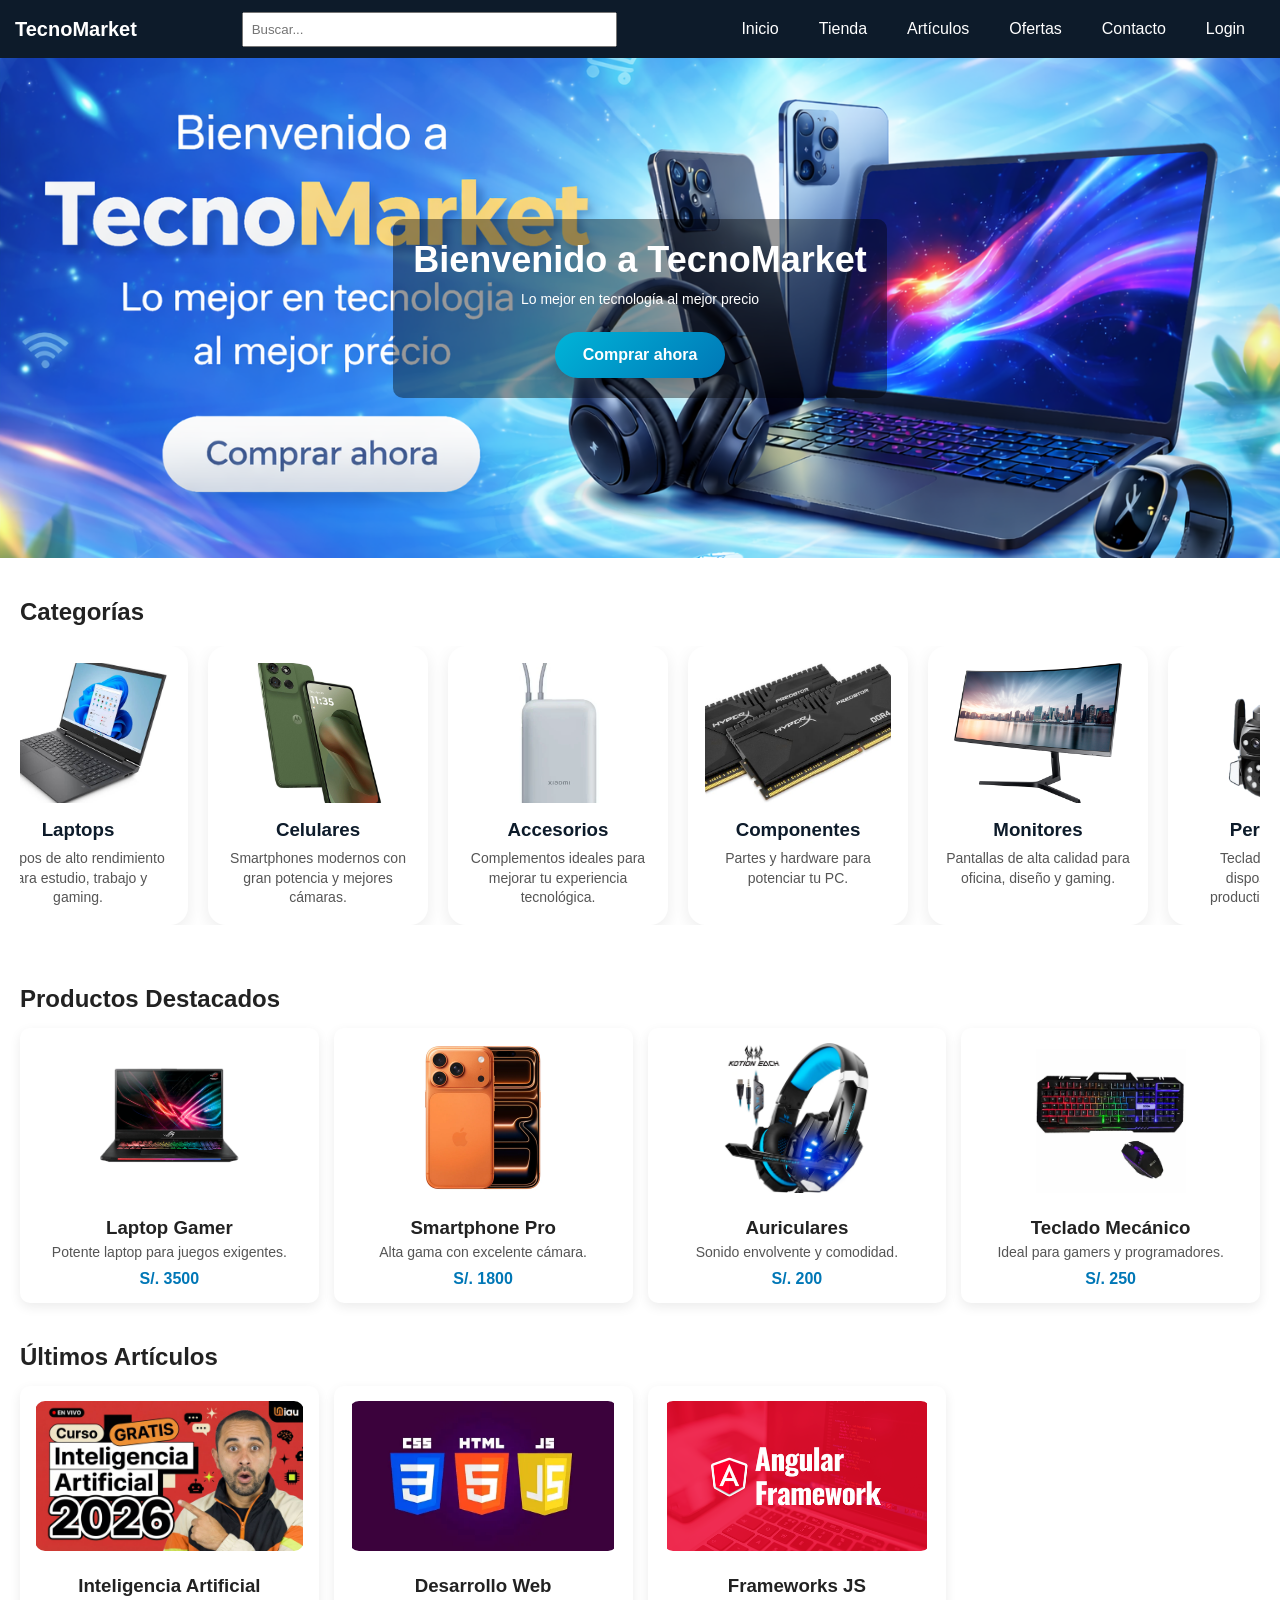
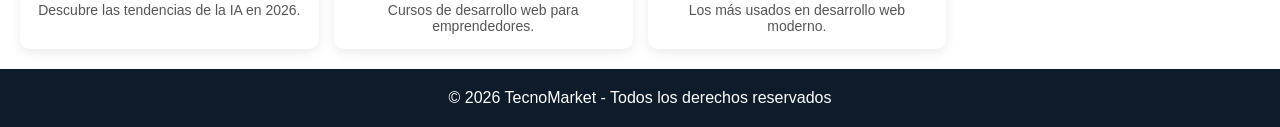
<file: index.html>
<!DOCTYPE html>
<html lang="es">
<head>
    <meta charset="UTF-8">
    <title>TecnoMarket</title>
    <link rel="stylesheet" href="styles.css">
</head>
<body>

<!-- HEADER -->
<header class="header">
    <div class="logo">TecnoMarket</div>
    <input type="text" placeholder="Buscar..." class="buscador">

    <div class="hamburguesa" onclick="toggleMenu()">☰</div>

   <nav class="menu" id="menu">
    <a href="index.html">Inicio</a>
    <a href="tienda.html">Tienda</a>
    <a href="#">Artículos</a>
    <a href="#">Ofertas</a>
    <a href="#">Contacto</a>
    <a href="login.html">Login</a>
</nav>
</header>





<!-- MODAL LOGIN -->
<div class="modal" id="loginModal">
    <div class="modal-contenido">
        <span class="cerrar" onclick="cerrarLogin()">&times;</span>
        <h2>Iniciar Sesión</h2>

        <form class="form-login" onsubmit="iniciarSesion(event)">
            <input type="text" id="loginUsuario" placeholder="Usuario o correo" required>
            <input type="password" id="loginPassword" placeholder="Contraseña" required>
            <button type="submit">Ingresar</button>
        </form>

        <p id="mensajeLogin" class="mensaje-login"></p>
    </div>
</div>





<!-- HERO -->
<section class="hero">
    <!--<img src="img/banner.jpg" alt="Banner principal" class="hero-img"-->

    <div class="hero-texto">
        <h1>Bienvenido a TecnoMarket</h1>
        <p>Lo mejor en tecnología al mejor precio</p>
        <button class="btn-hero" onclick="window.location.href='tienda.html'">Comprar ahora</button>
    </div>
</section>



<!-- CATEGORÍAS -->
<section class="categorias">
    <h2>Categorías</h2>

    <div class="carrusel-categorias" id="carruselCategorias">
        <div class="track-categorias" id="trackCategorias">
            <div class="categoria">
                <img src="img/laptop.jpg" alt="Laptops">
                <h3>Laptops</h3>
                <p>Equipos de alto rendimiento para estudio, trabajo y gaming.</p>
            </div>

            <div class="categoria">
                <img src="img/celular.jpg" alt="Celulares">
                <h3>Celulares</h3>
                <p>Smartphones modernos con gran potencia y mejores cámaras.</p>
            </div>

            <div class="categoria">
                <img src="img/cargador.webp" alt="Accesorios">
                <h3>Accesorios</h3>
                <p>Complementos ideales para mejorar tu experiencia tecnológica.</p>
            </div>

            <div class="categoria">
                <img src="img/ram.jpg" alt="Componentes">
                <h3>Componentes</h3>
                <p>Partes y hardware para potenciar tu PC.</p>
            </div>

            <div class="categoria">
                <img src="img/monitor.png" alt="Monitores">
                <h3>Monitores</h3>
                <p>Pantallas de alta calidad para oficina, diseño y gaming.</p>
            </div>

            <div class="categoria">
                <img src="img/camara.webp" alt="Periféricos">
                <h3>Periféricos</h3>
                <p>Teclados, mouse y dispositivos para productividad y juego.</p>
            </div>
        </div>
    </div>
</section>




<!-- PRODUCTOS DESTACADOS -->
<section class="productos">
    <h2>Productos Destacados</h2>
    <div class="grid-productos">

        <div class="card">
            <img src="img/laptopgamer.png">
            <h3>Laptop Gamer</h3>
            <p>Potente laptop para juegos exigentes.</p>
            <span class="precio">S/. 3500</span>
        </div>

        <div class="card">
            <img src="img/iphone.webp">
            <h3>Smartphone Pro</h3>
            <p>Alta gama con excelente cámara.</p>
            <span class="precio">S/. 1800</span>
        </div>

        <div class="card">
            <img src="img/audifono.jpg">
            <h3>Auriculares</h3>
            <p>Sonido envolvente y comodidad.</p>
            <span class="precio">S/. 200</span>
        </div>

        <div class="card">
            <img src="img/teclado.webp">
            <h3>Teclado Mecánico</h3>
            <p>Ideal para gamers y programadores.</p>
            <span class="precio">S/. 250</span>
        </div>

    </div>
</section>

<!-- ARTÍCULOS -->
<section class="articulos">
    <h2>Últimos Artículos</h2>
    <div class="grid-articulos">

        <div class="card">
            <img src="img/iacurso.jpg">
            <h3>Inteligencia Artificial</h3>
            <p>Descubre las tendencias de la IA en 2026.</p>
        </div>

        <div class="card">
            <img src="img/cursoweb.webp">
            <h3>Desarrollo Web</h3>
            <p>Cursos de desarrollo web para emprendedores.</p>
        </div>

        <div class="card">
            <img src="img/framework.png">
            <h3>Frameworks JS</h3>
            <p>Los más usados en desarrollo web moderno.</p>
        </div>

    </div>
</section>

<!-- FOOTER -->
<footer class="footer">
    <p>© 2026 TecnoMarket - Todos los derechos reservados</p>
</footer>

<script src="script.js"></script>
</body>
</html>
</file>
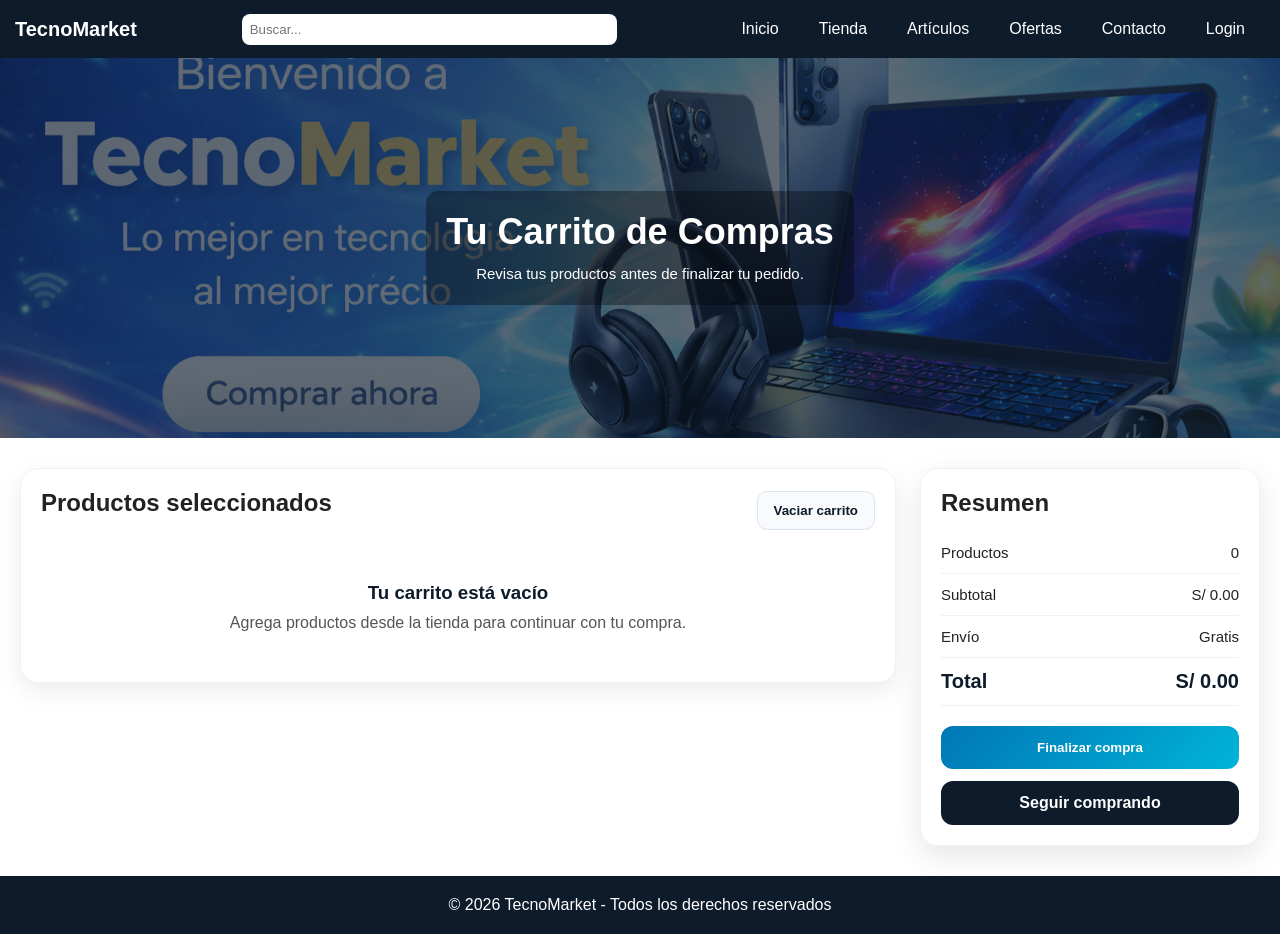
<file: carrito.html>
<!DOCTYPE html>
<html lang="es">
<head>
    <meta charset="UTF-8">
    <meta name="viewport" content="width=device-width, initial-scale=1.0">
    <title>Carrito | TecnoMarket</title>
    <link rel="stylesheet" href="css/carrito.css">
</head>
<body>

    <!-- HEADER -->
    <header class="header">
        <div class="logo">TecnoMarket</div>

        <input type="text" placeholder="Buscar..." class="buscador">

        <div class="hamburguesa" onclick="toggleMenu()">☰</div>

        <nav class="menu" id="menu">
            <a href="index.html">Inicio</a>
            <a href="tienda.html">Tienda</a>
            <a href="#">Artículos</a>
            <a href="#">Ofertas</a>
            <a href="#">Contacto</a>
            <a href="login.html">Login</a>
        </nav>
    </header>

    <!-- HERO -->
    <section class="hero-carrito">
        <div class="hero-carrito-texto">
            <h1>Tu Carrito de Compras</h1>
            <p>Revisa tus productos antes de finalizar tu pedido.</p>
        </div>
    </section>

    <!-- CONTENIDO -->
    <section class="contenido-carrito">

        <!-- LISTADO DE PRODUCTOS -->
        <div class="carrito-lista-box">
            <div class="carrito-lista-header">
                <h2>Productos seleccionados</h2>
                <button class="btn-vaciar" onclick="vaciarCarrito()">Vaciar carrito</button>
            </div>

            <div id="listaCarrito" class="lista-carrito"></div>
        </div>

        <!-- RESUMEN -->
        <aside class="resumen-compra">
            <h2>Resumen</h2>

            <div class="resumen-linea">
                <span>Productos</span>
                <span id="resumenCantidad">0</span>
            </div>

            <div class="resumen-linea">
                <span>Subtotal</span>
                <span>S/ <span id="resumenSubtotal">0.00</span></span>
            </div>

            <div class="resumen-linea">
                <span>Envío</span>
                <span id="resumenEnvio">Gratis</span>
            </div>

            <div class="resumen-total">
                <span>Total</span>
                <span>S/ <span id="resumenTotal">0.00</span></span>
            </div>

            <button class="btn-finalizar" onclick="finalizarCompra()">Finalizar compra</button>
            <a href="tienda.html" class="btn-seguir">Seguir comprando</a>
        </aside>

    </section>

    <!-- FOOTER -->
    <footer class="footer">
        <p>© 2026 TecnoMarket - Todos los derechos reservados</p>
    </footer>

    <script src="js/carrito.js"></script>
</body>
</html>
</file>
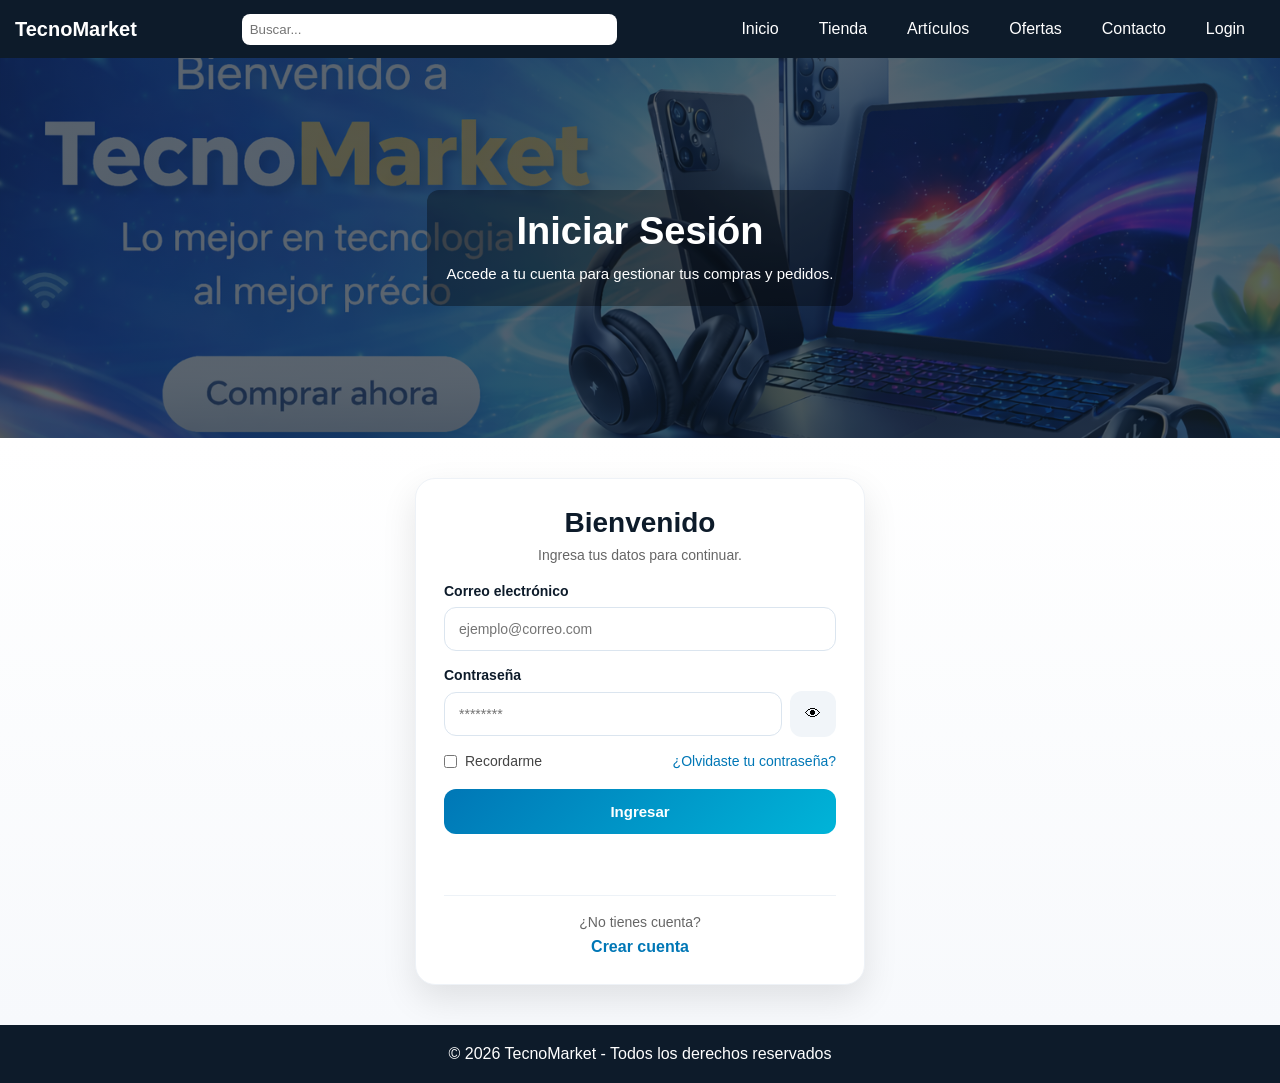
<file: login.html>
<!DOCTYPE html>
<html lang="es">
<head>
    <meta charset="UTF-8">
    <meta name="viewport" content="width=device-width, initial-scale=1.0">
    <title>Login | TecnoMarket</title>
    <link rel="stylesheet" href="css/login.css">
</head>
<body>

    <!-- HEADER -->
    <header class="header">
        <div class="logo">TecnoMarket</div>

        <input type="text" placeholder="Buscar..." class="buscador">

        <div class="hamburguesa" onclick="toggleMenu()">☰</div>

        <nav class="menu" id="menu">
            <a href="index.html">Inicio</a>
            <a href="tienda.html">Tienda</a>
            <a href="#">Artículos</a>
            <a href="#">Ofertas</a>
            <a href="#">Contacto</a>
            <a href="login.html">Login</a>
        </nav>
    </header>

    <!-- HERO -->
    <section class="hero-login">
        <div class="hero-login-texto">
            <h1>Iniciar Sesión</h1>
            <p>Accede a tu cuenta para gestionar tus compras y pedidos.</p>
        </div>
    </section>

    <!-- CONTENIDO LOGIN -->
    <section class="contenedor-login">
        <div class="login-box">
            <div class="login-encabezado">
                <h2>Bienvenido</h2>
                <p>Ingresa tus datos para continuar.</p>
            </div>

            <form id="formLogin" class="form-login">
                <div class="grupo-input">
                    <label for="correo">Correo electrónico</label>
                    <input type="email" id="correo" placeholder="ejemplo@correo.com" required>
                </div>

                <div class="grupo-input">
                    <label for="password">Contraseña</label>
                    <div class="input-password">
                        <input type="password" id="password" placeholder="********" required>
                        <button type="button" class="btn-ver" onclick="togglePassword()">👁</button>
                    </div>
                </div>

                <div class="opciones-login">
                    <label class="recordar-box">
                        <input type="checkbox" id="recordar">
                        <span>Recordarme</span>
                    </label>

                    <a href="#" class="link-recuperar">¿Olvidaste tu contraseña?</a>
                </div>

                <button type="submit" class="btn-login">Ingresar</button>

                <p id="mensajeLogin" class="mensaje-login"></p>
            </form>

            <div class="login-footer">
                <p>¿No tienes cuenta?</p>
                <a href="registro.html">Crear cuenta</a>
            </div>
        </div>
    </section>

    <!-- FOOTER -->
    <footer class="footer">
        <p>© 2026 TecnoMarket - Todos los derechos reservados</p>
    </footer>

    <script src="js/login.js"></script>
</body>
</html>
</file>
<file: styles.css>
/* =========================
   RESET GENERAL
   Reinicia márgenes y rellenos,
   y mejora el cálculo de tamaños
========================= */
* {
    margin: 0;
    padding: 0;
    box-sizing: border-box;
}

/* Estilo general de la página */
body {
    font-family: 'Segoe UI', sans-serif;
    background: #ffffff;
    color: #222;
}

/* Espaciado general de secciones */
section {
    padding: 20px;
}

/* Separación inferior de títulos */
h2 {
    margin-bottom: 15px;
}

/* =========================
   HEADER
   Contiene logo, buscador,
   menú y botón hamburguesa
========================= */
.header {
    display: flex;
    align-items: center;
    justify-content: space-between;
    background: #0d1b2a;
    color: white;
    padding: 10px 15px;
    position: relative;
}

/* Logo principal */
.logo {
    font-weight: bold;
    font-size: 20px;
}

/* Buscador oculto por defecto en móvil */
.buscador {
    display: none;
}

/* Menú móvil oculto por defecto */
.menu {
    display: none;
    flex-direction: column;
    background: #0d1b2a;
    position: absolute;
    top: 60px;
    left: 0;
    width: 100%;
    z-index: 20;
}

/* Enlaces del menú */
.menu a {
    padding: 10px;
    border-top: 1px solid #1b263b;
    color: white;
    text-decoration: none;
}

/* Ícono hamburguesa para móvil */
.hamburguesa {
    font-size: 20px;
    cursor: pointer;
}

/* Clase activada desde JS para mostrar menú */
.menu.activo {
    display: flex;
}

/* =========================
   HERO
   Banner principal con imagen
   de fondo y texto encima
========================= */
.hero {
    background: url("img/banner.png") no-repeat center center;
    background-size: cover;
    height: 300px;
    display: flex;
    align-items: center;
    justify-content: center;
    text-align: center;
    color: white;
    position: relative;
    overflow: hidden;
}

/* Caja de texto encima del banner */
.hero-texto {
    background: rgba(0, 0, 0, 0.4);
    padding: 20px;
    border-radius: 10px;
}

/* Título principal del hero */
.hero h1 {
    font-size: 22px;
    margin-bottom: 10px;
}

/* Texto secundario del hero */
.hero p {
    font-size: 14px;
    margin-bottom: 10px;
}

/* Botón principal del hero */
.btn-hero {
    margin-top: 15px;
    padding: 14px 28px;
    border: none;
    border-radius: 30px;
    background: linear-gradient(135deg, #00b4d8, #0077b6);
    color: white;
    font-size: 16px;
    font-weight: 600;
    cursor: pointer;
    transition: all 0.3s ease;
    box-shadow: 0 8px 20px rgba(0, 0, 0, 0.2);
}

/* Efecto al pasar el mouse */
.btn-hero:hover {
    transform: translateY(-4px) scale(1.05);
    box-shadow: 0 15px 30px rgba(0, 0, 0, 0.3);
}

/* Efecto al hacer clic */
.btn-hero:active {
    transform: scale(0.95);
}

/* =========================
   GRIDS GENERALES
   Distribuye tarjetas en columnas
========================= */
.grid-productos,
.grid-articulos {
    display: grid;
    grid-template-columns: 1fr;
    gap: 15px;
}

/* Tarjetas generales de productos y artículos */
.card {
    background: white;
    padding: 15px;
    border-radius: 10px;
    text-align: center;
    box-shadow: 0 4px 12px rgba(0, 0, 0, 0.08);
}

/* Imágenes dentro de tarjetas */
.card img {
    width: 100%;
    height: 150px;
    object-fit: contain;
    border-radius: 10px;
    margin-bottom: 10px;
}

/* Títulos de tarjetas */
.card h3 {
    margin: 10px 0 5px;
}

/* Descripción de tarjetas */
.card p {
    font-size: 14px;
    color: #555;
}

/* Precio resaltado */
.precio {
    display: block;
    margin-top: 10px;
    font-weight: bold;
    color: #0077b6;
}

/* =========================
   MODAL LOGIN
   Ventana emergente para iniciar sesión
========================= */
.modal {
    display: none;
    position: fixed;
    z-index: 999;
    inset: 0;
    background: rgba(0, 0, 0, 0.6);
    padding: 20px;
}

/* Caja del contenido del login */
.modal-contenido {
    background: white;
    width: 100%;
    max-width: 400px;
    margin: 80px auto;
    padding: 25px;
    border-radius: 16px;
    position: relative;
    box-shadow: 0 10px 30px rgba(0, 0, 0, 0.2);
}

/* Título del modal */
.modal-contenido h2 {
    margin-bottom: 20px;
    text-align: center;
    color: #0d1b2a;
}

/* Botón de cerrar */
.cerrar {
    position: absolute;
    top: 10px;
    right: 15px;
    font-size: 28px;
    cursor: pointer;
    color: #333;
}

/* Formulario del login en columna */
.form-login {
    display: flex;
    flex-direction: column;
    gap: 12px;
}

/* Inputs del formulario */
.form-login input {
    padding: 12px;
    border: 1px solid #ccc;
    border-radius: 10px;
    outline: none;
    font-size: 14px;
}

/* Efecto al seleccionar input */
.form-login input:focus {
    border-color: #0077b6;
}

/* Botón del formulario */
.form-login button {
    padding: 12px;
    border: none;
    border-radius: 10px;
    background: #0077b6;
    color: white;
    font-size: 15px;
    cursor: pointer;
}

/* Hover del botón login */
.form-login button:hover {
    background: #023e8a;
}

/* Mensaje de error o confirmación */
.mensaje-login {
    margin-top: 12px;
    text-align: center;
    font-size: 14px;
    color: #d00000;
}

/* =========================
   CARRUSEL DE CATEGORÍAS
   Contenedor horizontal animado
========================= */
.categorias {
    padding: 40px 20px;
    overflow: hidden;
}

/* Área visible del carrusel */
.carrusel-categorias {
    position: relative;
    overflow: hidden;
    width: 100%;
    margin-top: 20px;
}

/* Pista horizontal donde se mueven las categorías */
.track-categorias {
    display: flex;
    gap: 20px;
    will-change: transform;
}

/* Tarjeta individual de categoría */
.categoria {
    min-width: 260px;
    max-width: 260px;
    background: white;
    border-radius: 18px;
    padding: 15px;
    text-align: center;
    box-shadow: 0 6px 18px rgba(0, 0, 0, 0.08);
    transition: transform 0.35s ease, box-shadow 0.35s ease, border 0.35s ease;
    border: 2px solid transparent;
    cursor: pointer;
    flex-shrink: 0;
}

/* Imagen de la categoría */
.categoria img {
    width: 100%;
    height: 160px;
    object-fit: cover;
    border-radius: 14px;
    margin-bottom: 12px;
}

/* Título de la categoría */
.categoria h3 {
    margin-bottom: 8px;
    color: #0d1b2a;
}

/* Descripción de la categoría */
.categoria p {
    font-size: 14px;
    color: #555;
    line-height: 1.4;
}

/* Resaltado visual al pasar el mouse */
.categoria:hover {
    transform: translateY(-10px) scale(1.03);
    box-shadow: 0 16px 30px rgba(0, 0, 0, 0.18);
    border: 2px solid #00b4d8;
}

/* Estado activo controlado por JavaScript */
.categoria.activa {
    transform: translateY(-10px) scale(1.03);
    box-shadow: 0 16px 30px rgba(0, 0, 0, 0.18);
    border: 2px solid #0077b6;
}

/* =========================
   FOOTER
   Pie de página principal
========================= */
.footer {
    background: #0d1b2a;
    color: white;
    text-align: center;
    padding: 20px;
}

/* =========================
   RESPONSIVE TABLET
   Ajusta buscador, grids y hero
========================= */
@media (min-width: 768px) {
    .buscador {
        display: block;
        width: 40%;
        padding: 8px;
    }

    .grid-productos,
    .grid-articulos {
        grid-template-columns: repeat(2, 1fr);
    }

    .hero {
        height: 400px;
    }

    .hero h1 {
        font-size: 28px;
    }

    .categoria {
        min-width: 220px;
        max-width: 220px;
    }

    .categoria img {
        height: 140px;
    }
}

/* =========================
   RESPONSIVE PC
   Menú horizontal, mayor ancho y más columnas
========================= */
@media (min-width: 1024px) {
    .hamburguesa {
        display: none;
    }

    .menu {
        display: flex !important;
        position: static;
        flex-direction: row;
        width: auto;
        background: none;
    }

    .menu a {
        border: none;
        margin: 0 10px;
    }

    .buscador {
        width: 30%;
    }

    .grid-productos,
    .grid-articulos {
        grid-template-columns: repeat(4, 1fr);
    }

    .hero {
        height: 500px;
    }

    .hero h1 {
        font-size: 36px;
    }
}

/* =========================
   RESPONSIVE MÓVIL PEQUEÑO
   Ajustes finos para celular
========================= */
@media (max-width: 480px) {
    .modal-contenido {
        margin: 40px auto;
        padding: 20px;
    }

    .categoria {
        min-width: 200px;
        max-width: 200px;
    }

    .categoria img {
        height: 130px;
    }
}
</file>
<file: css/carrito.css>
/* =========================
   RESET GENERAL
========================= */
* {
    margin: 0;
    padding: 0;
    box-sizing: border-box;
}

body {
    font-family: 'Segoe UI', sans-serif;
    background: #ffffff;
    color: #222;
}

section {
    padding: 20px;
}

h2 {
    margin-bottom: 15px;
}

/* =========================
   HEADER
========================= */
.header {
    display: flex;
    align-items: center;
    justify-content: space-between;
    background: #0d1b2a;
    color: white;
    padding: 10px 15px;
    position: relative;
}

.logo {
    font-weight: bold;
    font-size: 20px;
}

.buscador {
    display: none;
}

.menu {
    display: none;
    flex-direction: column;
    background: #0d1b2a;
    position: absolute;
    top: 60px;
    left: 0;
    width: 100%;
    z-index: 20;
}

.menu a {
    padding: 10px;
    border-top: 1px solid #1b263b;
    color: white;
    text-decoration: none;
}

.hamburguesa {
    font-size: 20px;
    cursor: pointer;
}

.menu.activo {
    display: flex;
}

/* =========================
   HERO
========================= */
.hero-carrito {
    background:
        linear-gradient(rgba(13, 27, 42, 0.65), rgba(13, 27, 42, 0.65)),
        url("../img/banner.png") no-repeat center center;
    background-size: cover;
    height: 260px;
    display: flex;
    align-items: center;
    justify-content: center;
    text-align: center;
    color: white;
}

.hero-carrito-texto {
    background: rgba(0, 0, 0, 0.35);
    padding: 20px;
    border-radius: 12px;
}

.hero-carrito-texto h1 {
    font-size: 30px;
    margin-bottom: 10px;
}

.hero-carrito-texto p {
    font-size: 15px;
    line-height: 1.5;
}

/* =========================
   CONTENIDO PRINCIPAL
========================= */
.contenido-carrito {
    display: grid;
    grid-template-columns: minmax(0, 1fr) 340px;
    gap: 24px;
    align-items: start;
    padding: 30px 20px;
}

/* =========================
   LISTA DEL CARRITO
========================= */
.carrito-lista-box {
    background: white;
    border-radius: 18px;
    padding: 20px;
    box-shadow: 0 8px 24px rgba(0, 0, 0, 0.08);
    border: 1px solid #eef2f7;
}

.carrito-lista-header {
    display: flex;
    justify-content: space-between;
    align-items: center;
    gap: 15px;
    flex-wrap: wrap;
    margin-bottom: 20px;
}

.lista-carrito {
    display: flex;
    flex-direction: column;
    gap: 18px;
}

.carrito-producto {
    display: grid;
    grid-template-columns: 120px 1fr auto;
    gap: 18px;
    align-items: center;
    background: #f8fafc;
    border: 1px solid #edf2f7;
    border-radius: 16px;
    padding: 16px;
}

.carrito-producto img {
    width: 100%;
    height: 100px;
    object-fit: contain;
    background: #fff;
    border-radius: 12px;
    padding: 10px;
}

.carrito-info h3 {
    font-size: 18px;
    color: #0d1b2a;
    margin-bottom: 8px;
}

.carrito-info p {
    font-size: 14px;
    color: #666;
    margin-bottom: 6px;
}

.carrito-categoria {
    display: inline-block;
    background: #e8f4fa;
    color: #0077b6;
    padding: 6px 10px;
    border-radius: 20px;
    font-size: 12px;
    margin-top: 6px;
}

.carrito-acciones-item {
    display: flex;
    flex-direction: column;
    gap: 10px;
    align-items: flex-end;
}

.carrito-precio {
    font-size: 18px;
    font-weight: bold;
    color: #0077b6;
}

.controles-cantidad {
    display: flex;
    align-items: center;
    gap: 8px;
}

.btn-cantidad {
    width: 34px;
    height: 34px;
    border: none;
    border-radius: 8px;
    background: #0d1b2a;
    color: white;
    font-size: 18px;
    cursor: pointer;
}

.valor-cantidad {
    min-width: 32px;
    text-align: center;
    font-weight: bold;
}

.btn-eliminar {
    border: none;
    background: #ef4444;
    color: white;
    padding: 10px 14px;
    border-radius: 10px;
    cursor: pointer;
    font-weight: 600;
}

.btn-eliminar:hover {
    background: #dc2626;
}

/* =========================
   RESUMEN DE COMPRA
========================= */
.resumen-compra {
    background: white;
    border-radius: 18px;
    padding: 20px;
    box-shadow: 0 10px 30px rgba(0, 0, 0, 0.10);
    border: 1px solid #eef2f7;
    position: sticky;
    top: 20px;
}

.resumen-linea,
.resumen-total {
    display: flex;
    justify-content: space-between;
    align-items: center;
    padding: 12px 0;
    border-bottom: 1px solid #edf2f7;
    font-size: 15px;
}

.resumen-total {
    font-size: 20px;
    font-weight: bold;
    color: #0d1b2a;
}

.btn-finalizar {
    width: 100%;
    margin-top: 20px;
    padding: 14px;
    border: none;
    border-radius: 12px;
    background: linear-gradient(135deg, #0077b6, #00b4d8);
    color: white;
    font-weight: 700;
    cursor: pointer;
    transition: transform 0.2s ease, box-shadow 0.3s ease;
}

.btn-finalizar:hover {
    transform: translateY(-2px);
    box-shadow: 0 10px 20px rgba(0, 119, 182, 0.25);
}

.btn-seguir {
    display: block;
    text-align: center;
    margin-top: 12px;
    padding: 13px;
    border-radius: 12px;
    text-decoration: none;
    background: #0d1b2a;
    color: white;
    font-weight: 600;
}

.btn-seguir:hover {
    background: #1b263b;
}

.btn-vaciar {
    padding: 11px 16px;
    border: 1px solid #dbe5ef;
    border-radius: 10px;
    background: #f8fafc;
    color: #0d1b2a;
    font-weight: 600;
    cursor: pointer;
}

.btn-vaciar:hover {
    background: #eef4fa;
}

/* =========================
   ESTADO VACÍO
========================= */
.carrito-vacio {
    text-align: center;
    padding: 30px 20px;
    color: #555;
}

.carrito-vacio h3 {
    margin-bottom: 10px;
    color: #0d1b2a;
}

/* =========================
   FOOTER
========================= */
.footer {
    background: #0d1b2a;
    color: white;
    text-align: center;
    padding: 20px;
}

/* =========================
   RESPONSIVE TABLET
========================= */
@media (min-width: 768px) {
    .buscador {
        display: block;
        width: 40%;
        padding: 8px;
        border-radius: 8px;
        border: none;
        outline: none;
    }

    .hero-carrito {
        height: 320px;
    }

    .hero-carrito-texto h1 {
        font-size: 36px;
    }
}

/* =========================
   RESPONSIVE PC
========================= */
@media (min-width: 1024px) {
    .hamburguesa {
        display: none;
    }

    .menu {
        display: flex !important;
        position: static;
        flex-direction: row;
        width: auto;
        background: none;
    }

    .menu a {
        border: none;
        margin: 0 10px;
    }

    .buscador {
        width: 30%;
    }

    .hero-carrito {
        height: 380px;
    }
}

/* =========================
   RESPONSIVE <= 1024
========================= */
@media (max-width: 1024px) {
    .contenido-carrito {
        grid-template-columns: 1fr;
    }

    .resumen-compra {
        position: static;
    }
}

/* =========================
   RESPONSIVE MÓVIL
========================= */
@media (max-width: 768px) {
    .carrito-producto {
        grid-template-columns: 1fr;
        text-align: center;
    }

    .carrito-acciones-item {
        align-items: center;
    }
}

@media (max-width: 480px) {
    .hero-carrito {
        height: 220px;
    }

    .hero-carrito-texto h1 {
        font-size: 24px;
    }

    .hero-carrito-texto p {
        font-size: 14px;
    }
}
</file>
<file: css/login.css>
/* =========================
   RESET GENERAL
========================= */
* {
    margin: 0;
    padding: 0;
    box-sizing: border-box;
}

/* Estilo general */
body {
    font-family: 'Segoe UI', sans-serif;
    background: #ffffff;
    color: #222;
}

section {
    padding: 20px;
}

h2 {
    margin-bottom: 15px;
}

/* =========================
   HEADER
   Mantiene el estilo del proyecto
========================= */
.header {
    display: flex;
    align-items: center;
    justify-content: space-between;
    background: #0d1b2a;
    color: white;
    padding: 10px 15px;
    position: relative;
}

.logo {
    font-weight: bold;
    font-size: 20px;
}

.buscador {
    display: none;
}

.menu {
    display: none;
    flex-direction: column;
    background: #0d1b2a;
    position: absolute;
    top: 60px;
    left: 0;
    width: 100%;
    z-index: 20;
}

.menu a {
    padding: 10px;
    border-top: 1px solid #1b263b;
    color: white;
    text-decoration: none;
}

.hamburguesa {
    font-size: 20px;
    cursor: pointer;
}

.menu.activo {
    display: flex;
}

/* =========================
   HERO LOGIN
========================= */
.hero-login {
    background:
        linear-gradient(rgba(13, 27, 42, 0.68), rgba(13, 27, 42, 0.68)),
        url("../img/banner.png") no-repeat center center;
    background-size: cover;
    height: 260px;
    display: flex;
    align-items: center;
    justify-content: center;
    text-align: center;
    color: white;
}

.hero-login-texto {
    background: rgba(0, 0, 0, 0.35);
    padding: 20px;
    border-radius: 12px;
}

.hero-login-texto h1 {
    font-size: 32px;
    margin-bottom: 10px;
}

.hero-login-texto p {
    font-size: 15px;
    line-height: 1.5;
}

/* =========================
   CONTENEDOR LOGIN
========================= */
.contenedor-login {
    min-height: 60vh;
    display: flex;
    justify-content: center;
    align-items: center;
    padding: 40px 20px;
    background: linear-gradient(to bottom, #ffffff, #f7f9fc);
}

/* Caja principal */
.login-box {
    width: 100%;
    max-width: 450px;
    background: white;
    border-radius: 20px;
    padding: 28px;
    box-shadow: 0 14px 35px rgba(0, 0, 0, 0.10);
    border: 1px solid #eef2f7;
}

.login-encabezado {
    text-align: center;
    margin-bottom: 20px;
}

.login-encabezado h2 {
    font-size: 28px;
    color: #0d1b2a;
    margin-bottom: 8px;
}

.login-encabezado p {
    font-size: 14px;
    color: #666;
}

/* =========================
   FORMULARIO
========================= */
.form-login {
    display: flex;
    flex-direction: column;
    gap: 16px;
}

.grupo-input {
    display: flex;
    flex-direction: column;
    gap: 8px;
}

.grupo-input label {
    font-size: 14px;
    font-weight: 600;
    color: #0d1b2a;
}

.grupo-input input {
    padding: 13px 14px;
    border: 1px solid #dbe5ef;
    border-radius: 12px;
    outline: none;
    font-size: 14px;
    transition: border-color 0.3s ease, box-shadow 0.3s ease;
}

.grupo-input input:focus {
    border-color: #0077b6;
    box-shadow: 0 0 0 3px rgba(0, 119, 182, 0.10);
}

/* Input contraseña */
.input-password {
    display: flex;
    align-items: center;
    gap: 8px;
}

.input-password input {
    flex: 1;
}

.btn-ver {
    border: none;
    background: #f1f5f9;
    width: 46px;
    height: 46px;
    border-radius: 12px;
    cursor: pointer;
    font-size: 16px;
}

/* Opciones */
.opciones-login {
    display: flex;
    justify-content: space-between;
    align-items: center;
    gap: 12px;
    flex-wrap: wrap;
}

.recordar-box {
    display: flex;
    align-items: center;
    gap: 8px;
    font-size: 14px;
    color: #444;
}

.link-recuperar {
    font-size: 14px;
    text-decoration: none;
    color: #0077b6;
}

.link-recuperar:hover {
    text-decoration: underline;
}

/* Botón login */
.btn-login {
    margin-top: 4px;
    padding: 14px;
    border: none;
    border-radius: 12px;
    background: linear-gradient(135deg, #0077b6, #00b4d8);
    color: white;
    font-size: 15px;
    font-weight: bold;
    cursor: pointer;
    transition: transform 0.2s ease, box-shadow 0.3s ease;
}

.btn-login:hover {
    transform: translateY(-2px);
    box-shadow: 0 10px 20px rgba(0, 119, 182, 0.25);
}

/* Mensaje */
.mensaje-login {
    min-height: 20px;
    text-align: center;
    font-size: 14px;
    margin-top: 5px;
    font-weight: 600;
}

/* Footer login */
.login-footer {
    margin-top: 20px;
    text-align: center;
    border-top: 1px solid #edf2f7;
    padding-top: 18px;
}

.login-footer p {
    font-size: 14px;
    color: #666;
    margin-bottom: 8px;
}

.login-footer a {
    text-decoration: none;
    color: #0077b6;
    font-weight: bold;
}

.login-footer a:hover {
    text-decoration: underline;
}

/* =========================
   FOOTER
========================= */
.footer {
    background: #0d1b2a;
    color: white;
    text-align: center;
    padding: 20px;
}

/* =========================
   RESPONSIVE TABLET
========================= */
@media (min-width: 768px) {
    .buscador {
        display: block;
        width: 40%;
        padding: 8px;
        border-radius: 8px;
        border: none;
        outline: none;
    }

    .hero-login {
        height: 320px;
    }

    .hero-login-texto h1 {
        font-size: 38px;
    }
}

/* =========================
   RESPONSIVE PC
========================= */
@media (min-width: 1024px) {
    .hamburguesa {
        display: none;
    }

    .menu {
        display: flex !important;
        position: static;
        flex-direction: row;
        width: auto;
        background: none;
    }

    .menu a {
        border: none;
        margin: 0 10px;
    }

    .buscador {
        width: 30%;
    }

    .hero-login {
        height: 380px;
    }
}

/* =========================
   RESPONSIVE MÓVIL
========================= */
@media (max-width: 480px) {
    .hero-login {
        height: 220px;
    }

    .hero-login-texto h1 {
        font-size: 24px;
    }

    .hero-login-texto p {
        font-size: 14px;
    }

    .login-box {
        padding: 22px 18px;
    }

    .opciones-login {
        flex-direction: column;
        align-items: flex-start;
    }
}
</file>
